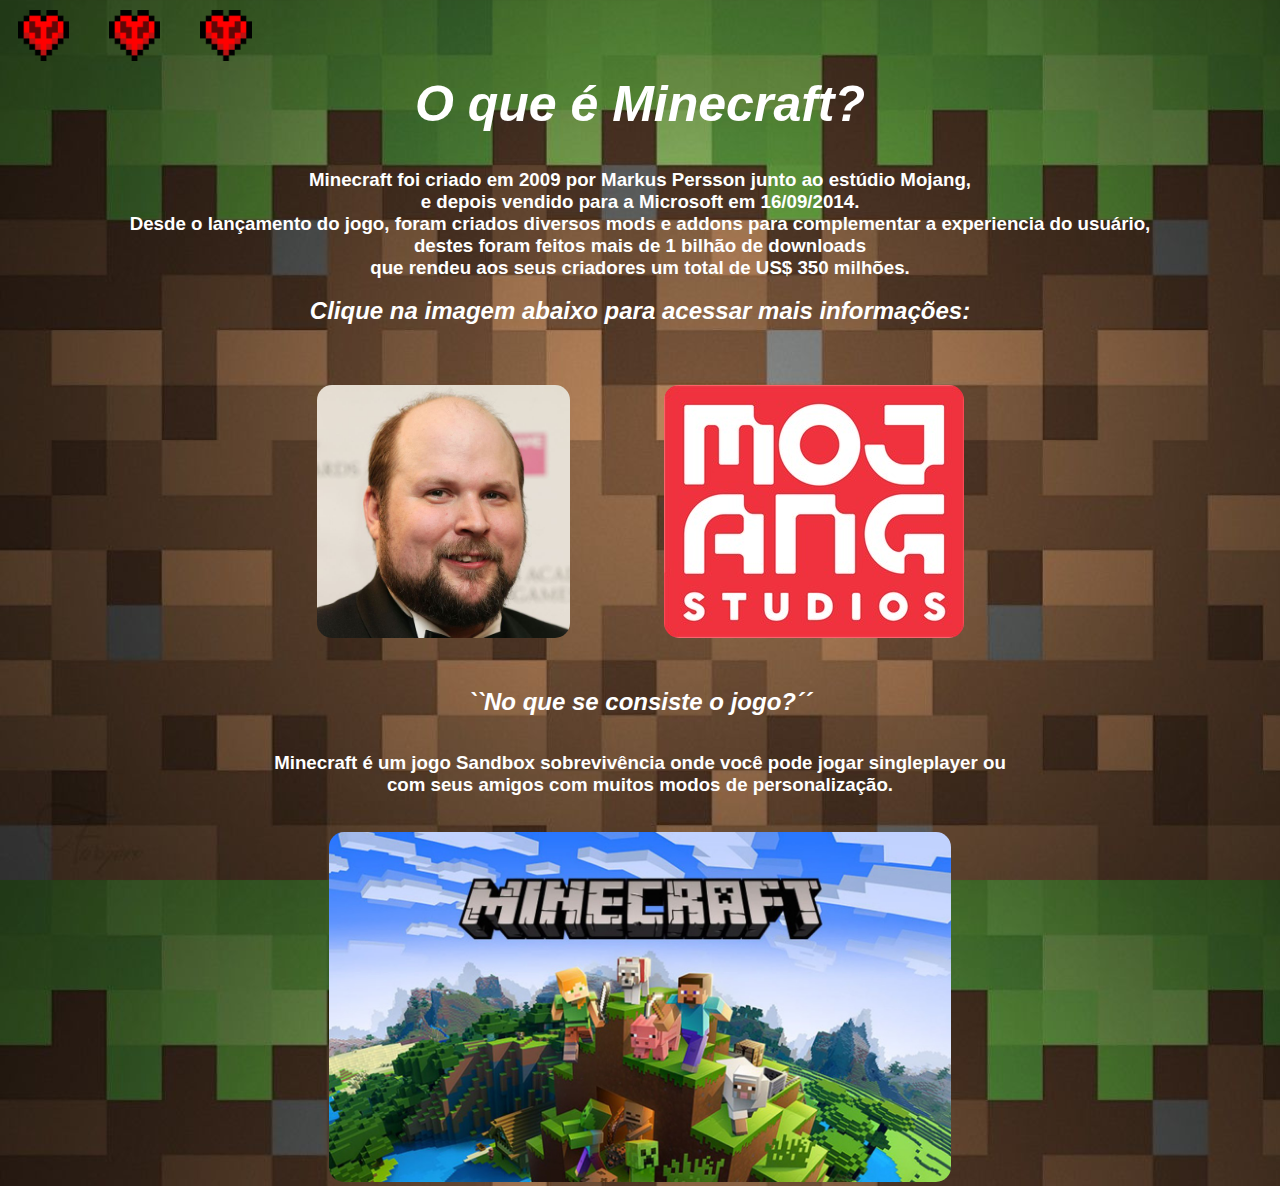
<file: index.html>
<!DOCTYPE html> 

<html lang="pt-br">
    <title>Notch</title>
<head>

    <meta charset="UTF-8">
    <meta name="viewport" content="width=device-width, initial-scale=1.0">
    <link rel="stylesheet" href="CSS/style.css">
        <link rel="icon" type="png" href="img/pagina1logo.png">
                
<style>
    @import url('https://fonts.cdnfonts.com/css/minecraftia');
</style>
</head>

<body>
    <!-- programção pros corações de navegação -->
    <div>
        <a href="index.html" class="linkcoracao" ><img src="img/hardcoreheart.png" title="Pagina 1" class="coracao" alt="♥"></a>
        <a href="pagina2.html" class="linkcoracao" ><img src="img/hardcoreheart.png" title="Pagina 2" class="coracao" alt="♥"></a>
        <a href="pagina3.html" class="linkcoracao" ><img src="img/hardcoreheart.png" title="Pagina 3" class="coracao" alt="♥"></a>
    </div>

    <!-- programação do texto + imagens -->
    <center>
        
        <h1>O que é Minecraft?</h1> <br><br>
        <h3>Minecraft foi criado em 2009 por Markus Persson junto ao estúdio Mojang,</h3>
        <h3> e depois vendido para a Microsoft em 16/09/2014.</h3>
        <h3>Desde o lançamento do jogo, foram criados diversos mods e addons para complementar a experiencia do usuário, </h3>
        <h3>destes foram feitos mais de 1 bilhão de downloads</h3>
        <h3>que rendeu aos seus criadores um total de US$ 350 milhões.</h3> <br>
        <h2>Clique na imagem abaixo para acessar mais informações:</h2>
        <div class="imgNoMo">
        <a href="https://www.suno.com.br/tudo-sobre/markus-persson/" ><img src="img/pagina1notch.png" title="Biografia do Markus Persson, ou Notch pros mais íntimos" alt="Imagem do Notch" class="notch"></a>
        <a href="https://www.minecraft.net/pt-pt"><img src="img/pagina1logo.png" title="História da Empresa Mojang" alt="" class="Imagem da logo da Mojang"> </a>
    </div>
            <br><br><br><br><br>
        <h2>``No que se consiste o jogo?´´</h2> <br><br>
        <h3>Minecraft é um jogo Sandbox sobrevivência onde você pode jogar singleplayer ou</h3>
        <h3>com seus amigos com muitos modos de personalização.</h3> 
            <br><br>
        <img src="img/pagina1logodomine.png" alt="Capa da versão Minecraft Bedrock" class="logodomine">
        
    </center>
</body>
</html>

<!-- Pontuação e letras Maiuscula -->
<!--  -->
</file>
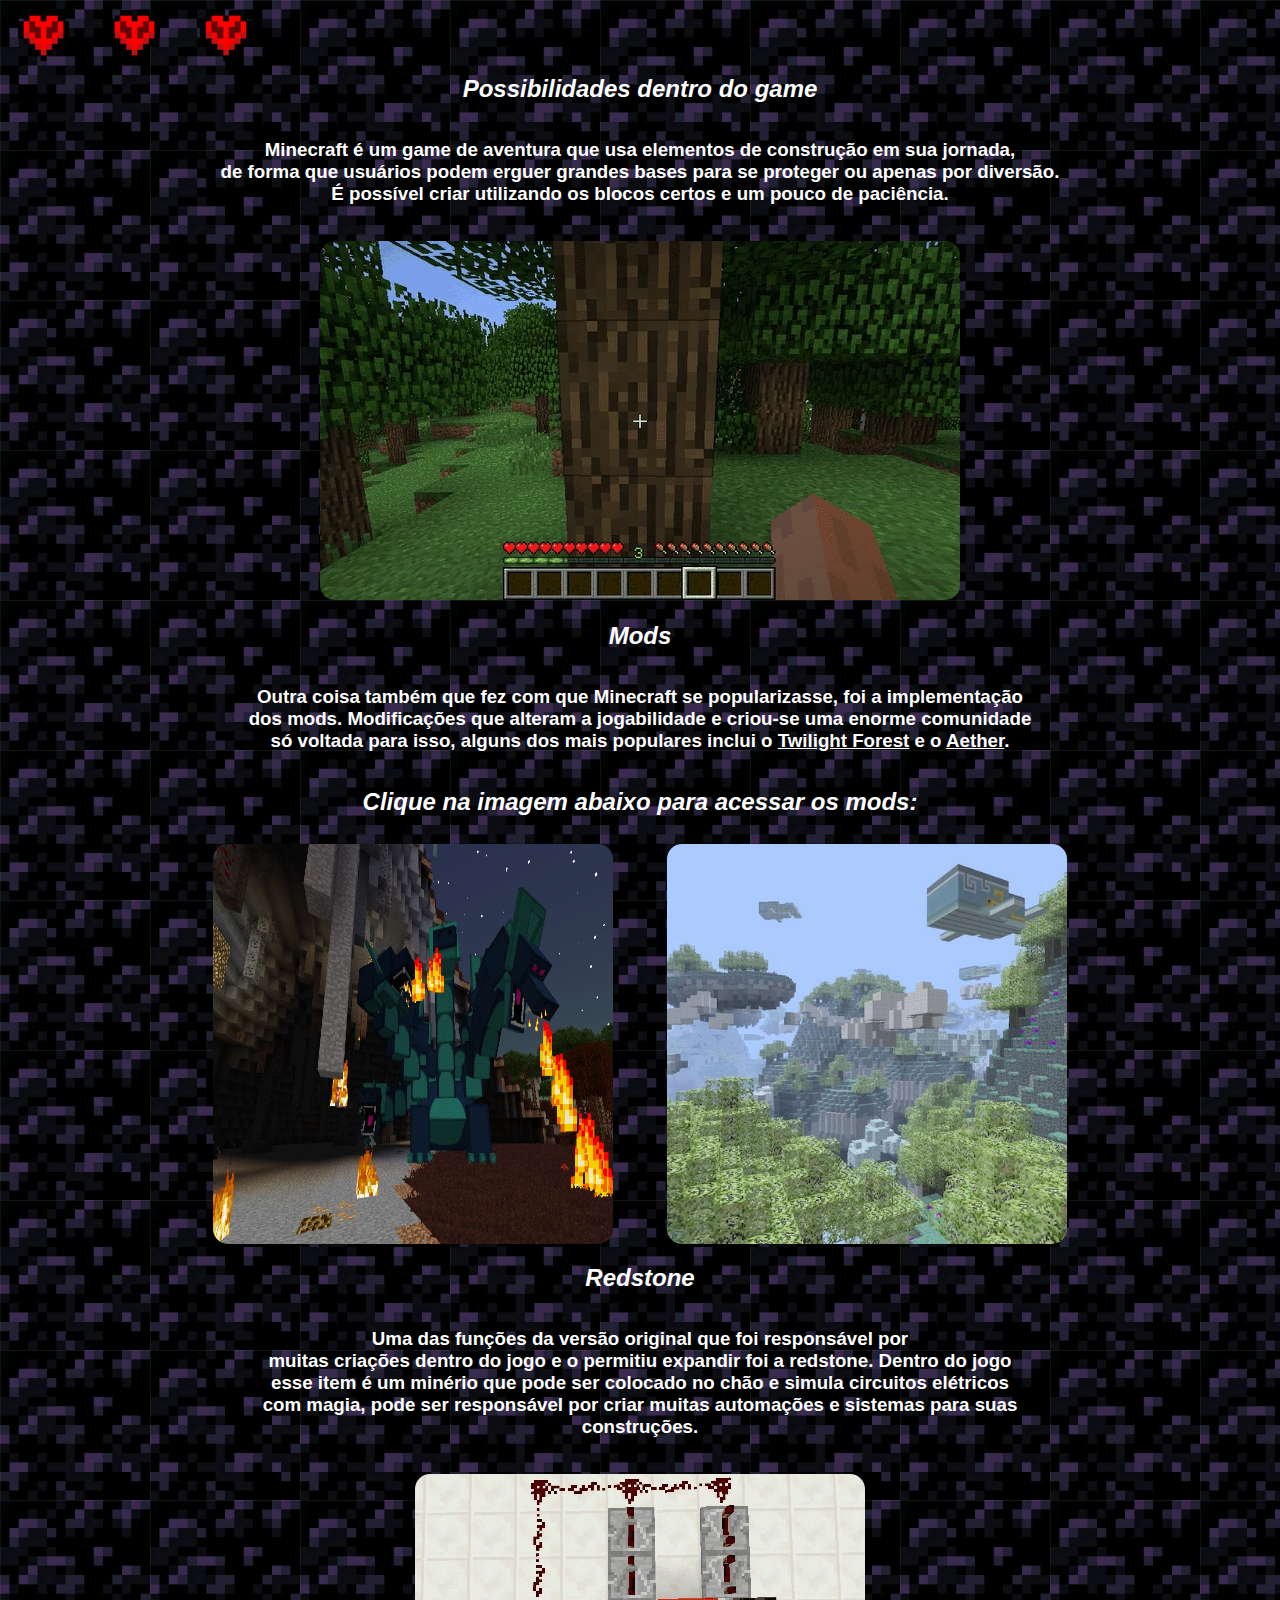
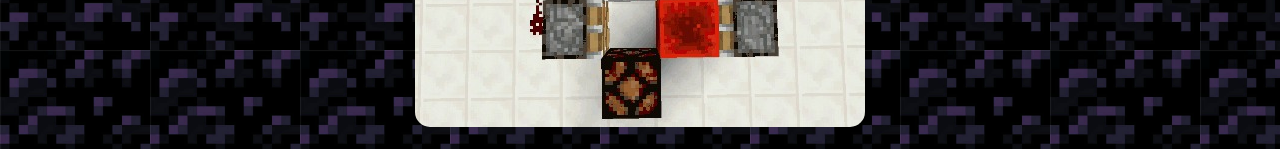
<file: pagina2.html>
<!DOCTYPE html>
<html lang="en">
    <title>Herobrine</title>
<head>
    <div>
        <a href="index.html" class="linkcoracao" ><img src="img/hardcoreheart.png" title="Página 1" class="coracao" alt="♥"></a>
        <a href="pagina2.html" class="linkcoracao" ><img src="img/hardcoreheart.png" title="Página 2" class="coracao" alt="♥"></a>
        <a href="pagina3.html" class="linkcoracao" ><img src="img/hardcoreheart.png" title="Página 3" class="coracao" alt="♥"></a>
    </div>
    <meta charset="UTF-8">
    <meta name="viewport" content="width=device-width, initial-scale=1.0">
    <link rel="stylesheet" href="CSS/pagina2.css">

    <style>
        @import url('https://fonts.cdnfonts.com/css/minecraftia');
    </style>
</head>
<center>
<body>
        <h2>Possibilidades dentro do game</h2> <br><br>
        <h3>Minecraft é um game de aventura que usa elementos de construção em sua jornada, </h3>
        <h3>de forma que usuários podem erguer grandes bases para se proteger ou apenas por diversão.</h3>
        <h3> É possível criar utilizando os blocos certos e um pouco de paciência.</h3>
    <br><br>
         <img class="gifmadeira" src="img/stevepegandomadeira.gif" alt="Gif do Steve pegando madeira">
    <br><br>
        <h2>Mods</h2>
    <br><br>
        <h3>Outra coisa também que fez com que Minecraft se popularizasse, foi a implementação</h3>
        <h3>dos mods. Modificações que alteram a jogabilidade e criou-se uma enorme comunidade</h3>
        <h3>só voltada para isso, alguns dos mais populares inclui o <ins>Twilight Forest</ins> e o <ins>Aether</ins>.</h3> <br><br>
        <h2>Clique na imagem abaixo para acessar os mods:</h2> <br>
    <div class="imgTwAe">
        <a href="https://www.curseforge.com/minecraft/mc-mods/the-twilight-forest"><img src="img/pagina2mod.png" class="twilight" title="The Twilight Forest" alt="Imagem do mod Twilight Forest"></a>    
            <a href="https://www.curseforge.com/minecraft/mc-mods/aether"><img src="img/pagina2mod2.png"class="aether" title="Aether" alt="Imagem do  mod Aether"></a><br><br>
    </div>
        <h2>Redstone</h2> <br><br>
        <h3>Uma das funções da versão original que foi responsável por</h3>
        <h3>muitas criações dentro do jogo e o permitiu expandir foi a redstone. Dentro do jogo</h3>
        <h3>esse item é um minério que pode ser colocado no chão e simula circuitos elétricos</h3>
        <h3>com magia, pode ser responsável por criar muitas automações e sistemas para suas</h3>
        <h3>construções.</h3>
    <br><br>
    <div class="imgRe">
        <img src="img/pagina2redstone.png" alt="redstone" title="Sistema de Redstone" class="redstone"><br><br>
    </div>
</body>
</center>
</html>
</file>
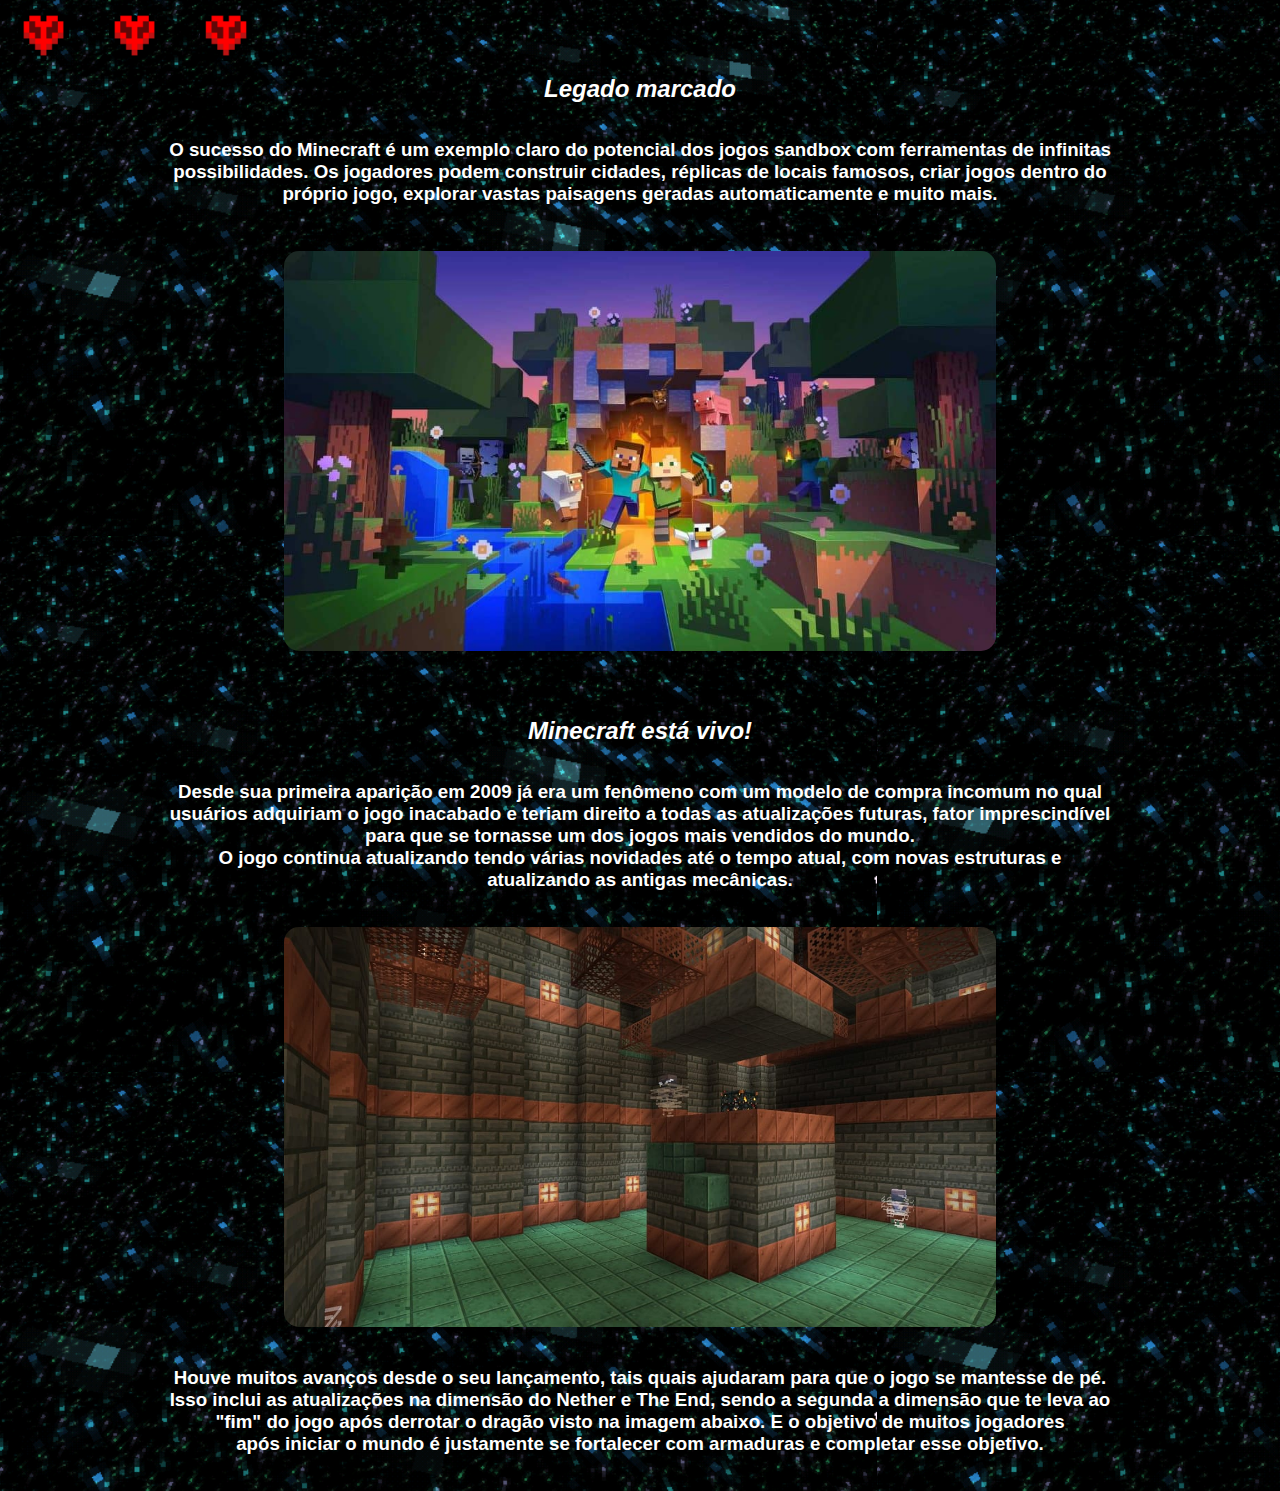
<file: pagina3.html>
<!DOCTYPE html>
<html lang="en">
    <title>Lick</title>
<head>
    <div>
        <a href="index.html" class="linkcoracao" ><img src="img/hardcoreheart.png" title="Pagina 1" class="coracao" alt="♥"></a>
        <a href="pagina2.html" class="linkcoracao" ><img src="img/hardcoreheart.png" title="Pagina 2" class="coracao" alt="♥"></a>
        <a href="pagina3.html" class="linkcoracao" ><img src="img/hardcoreheart.png" title="Pagina 3" class="coracao" alt="♥"></a>
    </div>
    <meta charset="UTF-8">
    <meta name="viewport" content="width=device-width, initial-scale=1.0">
    <link rel="stylesheet" href="CSS/pagina3.css">

    <style>
        @import url('https://fonts.cdnfonts.com/css/minecraftia');
    </style>
</head>
<body>
    <center>
        <h2>Legado marcado</h2>
            <br><br>
<div class="divGeral">

        <h3>O sucesso do Minecraft é um exemplo claro do potencial dos jogos sandbox com ferramentas de infinitas possibilidades. Os jogadores podem construir cidades, réplicas de locais famosos, criar jogos dentro do próprio jogo, explorar vastas paisagens geradas automaticamente e muito mais.</h3>

    <br><br>
        <div class="img1">
            <a href="https://pt.minecraft.wiki/"><img src="img/pagina3popularidade.jpg" class="popularidade" title="Nova logo do Minecraft" alt="Imagem da capa do jogo"></a>
        </div>
        <br><br>
        <h2>Minecraft está vivo!</h2>
        <br><br>
   
            <h3>Desde sua primeira aparição em 2009 já era um fenômeno com um modelo de compra incomum no qual usuários adquiriam o jogo inacabado e teriam direito a todas as atualizações futuras, fator imprescindível para que se tornasse um dos jogos mais vendidos do mundo. </h3>
            <h3>O jogo continua atualizando tendo várias novidades até o tempo atual, com novas estruturas e atualizando as antigas mecânicas.</h3>
        <br><br>
        <div class="img2">
            <img src="img/pagina3EstruturaChamber.png" class="chamber" title="Nova estrutura 'Chamber' da mais recente atualização" alt="Estrutura Chamber"> 
        </div>
    <br><br>
        <h3>Houve muitos avanços desde o seu lançamento, tais quais ajudaram para que o jogo se mantesse de pé. Isso inclui as atualizações na dimensão do Nether e The End, sendo a segunda a dimensão que te leva ao "fim" do jogo após derrotar o dragão visto na imagem abaixo. E o objetivo de muitos jogadores </h3>
        <h3>após iniciar o mundo é justamente se fortalecer com armaduras e completar esse objetivo.</h3> <br><br>

</div>
    </center>

</body>
</html>
</file>
<file: CSS/style.css>
*{
    margin: 0%;
    padding: 0%;
}

/* css do texte em si */
body{
    background-image: url(../img/fundo.png);
    background-size: 110%;
}

h1, h2, h3 {
    color: #fff;
    font-family: Minecraftia, sans-serif;
    font-optical-sizing: auto;
  }
h1, h2{
    font-style: italic;
 }
h1 {
    font-size: 50px;
}

/* css do coração:*/
    .coracao {
        padding: 10px;
        width: 4%;
        bottom: auto;
    }

    .linkcoracao{
        box-align: right;
        padding: 8px; 
        width: 4%;
        bottom: auto;
    }

/* css das imagens: */
.notch {
    position: relative;
    right: 45px;
    top: 50px;
    height: 253px;
    border-radius: 15px;
    transition: 0.5s;
}
    .notch:hover {
        height: 263px;
    }
    .imgNoMo {
        text-align: center;
        height: 253px;
        padding: 10px;
    }

.logo {
    position: relative;
    left: 45px;
    height: 253px;
    top: 50px;
    border-radius: 15px;
    transition: 0.5s;
    }
    .logo:hover {
        height: 263px;
    }
.logodomine {
    height: 350px;
    border-radius: 15px;
    transition: 0.5s;
}
</file>
<file: CSS/pagina2.css>
*{
    margin: 0%;
    padding: 0%;
}
body{
    background-image: url(../img/pagina2obsidiana.jpg);
    background-size: 150px;
}


h1, h2, h3 {
    color: #fff;
    font-family: Minecraftia, sans-serif, 'Roboto';
    font-optical-sizing: auto;
    font-weight: bold;
  }
  h2 {
    font-style: italic;
  }


.coracao {
    padding: 10px;
    width: 4%;
    bottom: auto;
}

.linkcoracao{
    box-align: right;
    padding: 8px; 
    width: 4%;
    bottom: auto;
}
    .gifmadeira{
        border-radius: 15px;
    }


        .aether{
            position: relative;
            height: 400px;
            width: 400px;
            left: 25px;
            border-radius: 15px;
            transition: 0.5s;
        }
        .aether:hover {
            height: 410px;
            width: 410px;
        }

        .twilight{
            position: relative;
            height: 400px;
            width: 400px;
            right: 25px;
            border-radius: 15px;
            transition: 0.5s;
        }
        .twilight:hover {
            height: 410px;
            width: 410px;
        }


  .redstone {
    border-radius: 15px;
  }

  .imgTwAe {
    text-align: center;
    height: 410px;
    padding: 10px;
}
</file>
<file: CSS/pagina3.css>
*{
    margin: 0%;
    padding: 0%;
}

body{
    background-image: url(../img/pagina3fim.png);
}

h1, h2, h3 {
    color: #fff;
    font-family: Minecraftia, sans-serif;
    font-optical-sizing: auto;
    font-weight: weight;
    font-style: normal;
  }
  h2{
    font-style: italic;
  }

  .divGeral{
    text-align: center;
    max-width: 950px;
  }


    .coracao {
        padding: 10px;
        width: 4%;
        bottom: auto;
    }

    .linkcoracao{
        box-align: right;
        padding: 8px; 
        width: 4%;
        bottom: auto;
    }
        .img1{
            text-align: center;
            height: 420px;
            padding: 10px;
        }
        .popularidade:hover {
            height: 410px;
        }
        .popularidade {
            vertical-align: middle;
            border-radius: 15px;
            height: 400px;
            transition: 0.5s;
        }

        .chamber{
            height: 400px;
            border-radius: 15px;
        }
</file>
